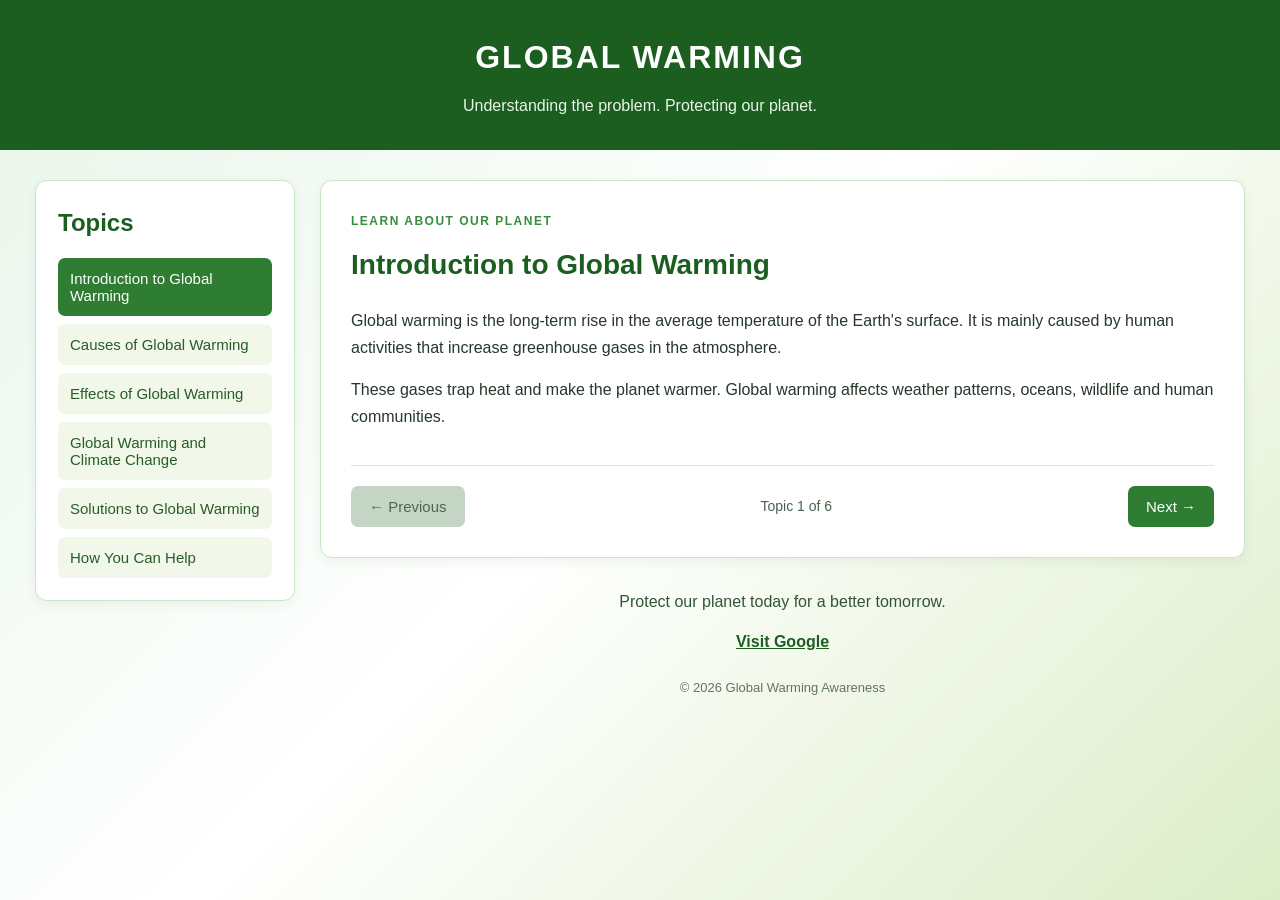
<file: Index.html>
<!DOCTYPE html>
<html lang="en">
<head>
    <meta charset="UTF-8">
    <meta name="viewport" content="width=device-width, initial-scale=1.0">

    <title>Global Warming Awareness</title>

    <link rel="stylesheet" href="GlobalWarming.css">
    <script src="GlobalWarming.js" defer></script>
    
</head>

<body>

    <header class="header">
        <h1>GLOBAL WARMING</h1>
        <p>Understanding the problem. Protecting our planet.</p>
    </header>

    <div class="website-layout">

        <!-- Sidebar -->
        <aside class="sidebar">
            <h2>Topics</h2>
            <nav id="topic-list" aria-label="Global warming topics">
                <!-- JavaScript will add the topic buttons here -->
            </nav>
        </aside>

        <!-- Main content -->
        <main class="main-content">

            <article class="topic-card" aria-labelledby="topic-title">
                <p class="topic-label">LEARN ABOUT OUR PLANET</p>

                <h2 id="topic-title">Welcome</h2>

                <div id="topic-content" aria-live="polite">
                    <p>
                        Welcome to our Global Warming Awareness website.
                        Select a topic from the sidebar to begin learning
                        about global warming, its causes, its effects,
                        and how we can help protect the environment.
                    </p>
                </div>

                <!-- Previous and Next buttons -->
                <div class="navigation-buttons">
                    <button id="previous-btn" type="button">
                        &larr; Previous
                    </button>

                    <span id="page-number">Welcome</span>

                    <button id="next-btn" type="button">
                        Next &rarr;
                    </button>
                </div>
            </article>

            <footer class="footer">
                <p>
                    Protect our planet today for a better tomorrow.
                </p>

                <a href="https://www.google.com/"
                   target="_blank"
                   rel="noopener noreferrer">
                    Visit Google
                </a>

                <p class="copyright">
                    &copy; 2026 Global Warming Awareness
                </p>
            </footer>

        </main>

    </div>

</body>
</html>
</file>
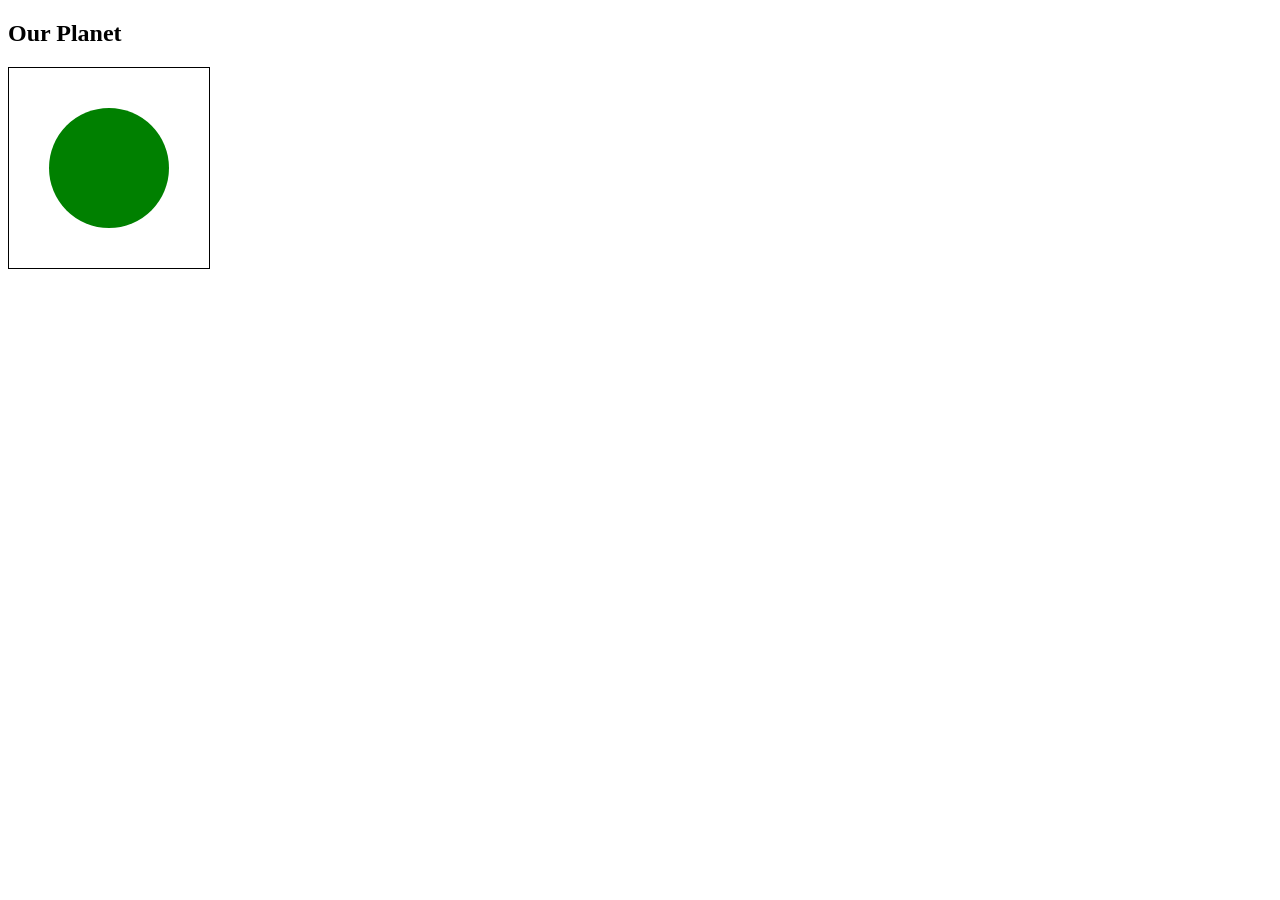
<file: Canvas.html>
<!DOCTYPE html>
<html>
<body>

    <h2>Our Planet</h2>

    <canvas id="earth" width="200" height="200"
            style="border:1px solid black;">
    </canvas>

    <script>
        const canvas = document.getElementById("earth");
        const ctx = canvas.getContext("2d");

        ctx.beginPath();
        ctx.arc(100, 100, 60, 0, 2 * Math.PI);
        ctx.fillStyle = "green";
        ctx.fill();
    </script>

</body>
</html>
</file>
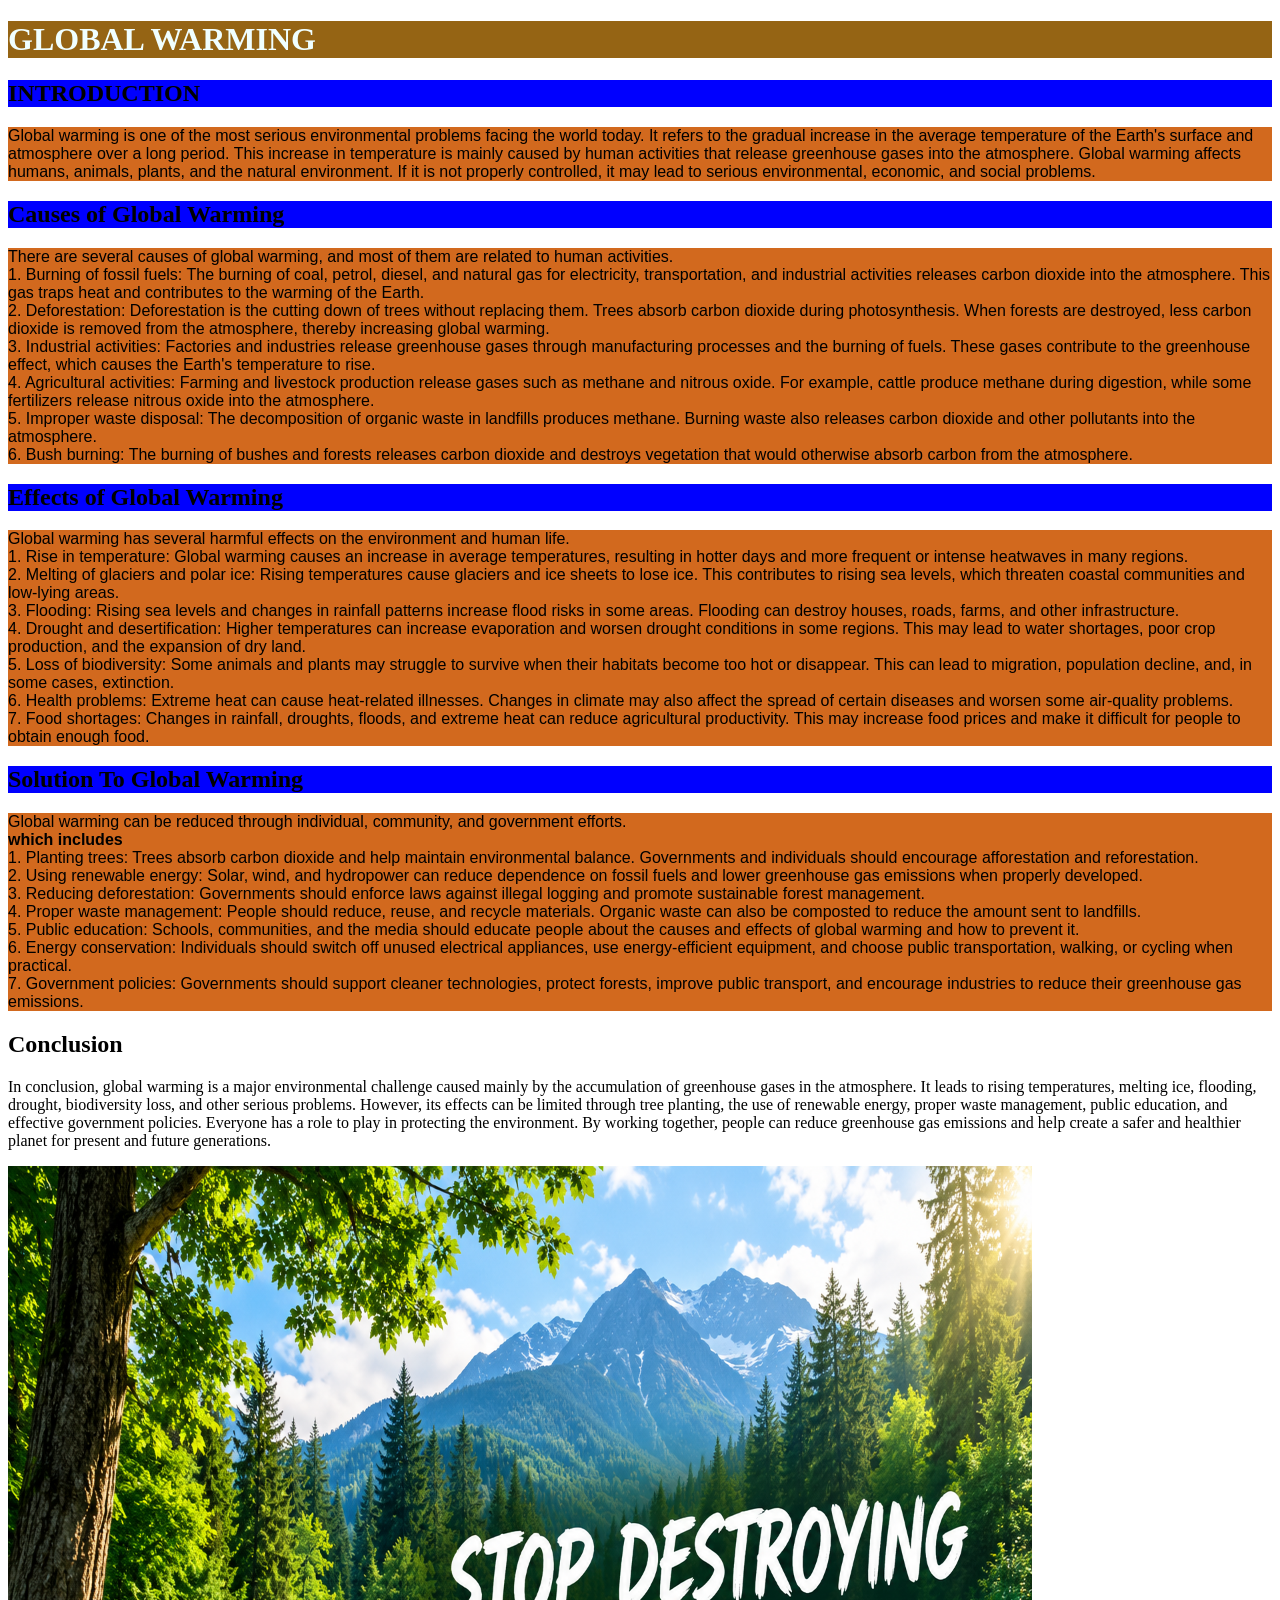
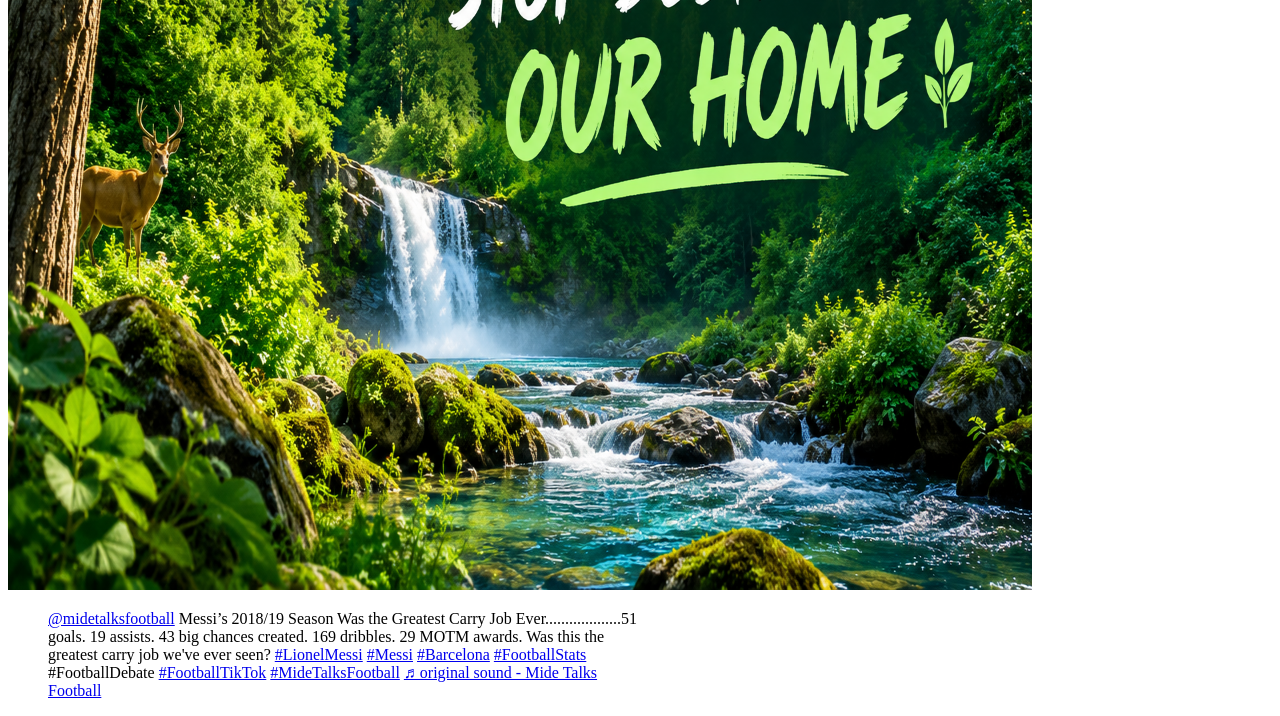
<file: jjjj.html>
<!DOCTYPE html>
<html><title>
            GLOBAL WARMING.com
</title>
    <head>
         <link rel="icon" type="image/png" href="Images/bugatti-bolide-3840x2160-18182.jpg">
    </head>
    <body><div class ="impotant">
        <h1 style="background-color:rgb(149, 100, 20);color: azure;">
              GLOBAL WARMING 
        </h1> </div>
        <h2 style="background-color: blue;">
            INTRODUCTION
        </h2>
        <P style="font-family: 'Trebuchet MS', 'Lucida Sans Unicode', 'Lucida Grande', 'Lucida Sans', Arial, sans-serif;background-color: chocolate;">Global warming is one of the most serious environmental problems facing the world today.
             It refers to the gradual increase in the average temperature of the Earth's surface and atmosphere over a long period.
              This increase in temperature is mainly caused by human activities that release greenhouse gases into the atmosphere.
               Global warming affects humans, animals, plants, and the natural environment.
                If it is not properly controlled, it may lead to serious environmental, economic, and social problems.
        </P>
        <h2 style="background-color: blue;">
            Causes of Global Warming
        </h2>
        <P style="font-family: 'Trebuchet MS', 'Lucida Sans Unicode', 'Lucida Grande', 'Lucida Sans', Arial, sans-serif;background-color: chocolate;">
            There are several causes of global warming, and most of them are related to human activities.<br>
1. Burning of fossil fuels: The burning of coal, petrol, diesel, and natural gas for electricity, transportation, and industrial activities releases carbon dioxide into the atmosphere. This gas traps heat and contributes to the warming of the Earth.<br>
2. Deforestation: Deforestation is the cutting down of trees without replacing them. Trees absorb carbon dioxide during photosynthesis. When forests are destroyed, less carbon dioxide is removed from the atmosphere, thereby increasing global warming.<br>
3. Industrial activities: Factories and industries release greenhouse gases through manufacturing processes and the burning of fuels. These gases contribute to the greenhouse effect, which causes the Earth's temperature to rise.<br>
4. Agricultural activities: Farming and livestock production release gases such as methane and nitrous oxide. For example, cattle produce methane during digestion, while some fertilizers release nitrous oxide into the atmosphere.<br>
5. Improper waste disposal: The decomposition of organic waste in landfills produces methane. Burning waste also releases carbon dioxide and other pollutants into the atmosphere.<br>
6. Bush burning: The burning of bushes and forests releases carbon dioxide and destroys vegetation that would otherwise absorb carbon from the atmosphere.
        </P>
        <h2  style="background-color: blue;">
            Effects of Global Warming
        </h2>
        <p style="font-family: 'Trebuchet MS', 'Lucida Sans Unicode', 'Lucida Grande', 'Lucida Sans', Arial, sans-serif;background-color: chocolate;">
            Global warming has several harmful effects on the environment and human life.<br>
1. Rise in temperature: Global warming causes an increase in average temperatures, resulting in hotter days and more frequent or intense heatwaves in many regions.<br>
2. Melting of glaciers and polar ice: Rising temperatures cause glaciers and ice sheets to lose ice. This contributes to rising sea levels, which threaten coastal communities and low-lying areas.<br>
3. Flooding: Rising sea levels and changes in rainfall patterns increase flood risks in some areas. Flooding can destroy houses, roads, farms, and other infrastructure.<br>
4. Drought and desertification: Higher temperatures can increase evaporation and worsen drought conditions in some regions. This may lead to water shortages, poor crop production, and the expansion of dry land.<br>
5. Loss of biodiversity: Some animals and plants may struggle to survive when their habitats become too hot or disappear. This can lead to migration, population decline, and, in some cases, extinction.<br>
6. Health problems: Extreme heat can cause heat-related illnesses. Changes in climate may also affect the spread of certain diseases and worsen some air-quality problems.<br>
7. Food shortages: Changes in rainfall, droughts, floods, and extreme heat can reduce agricultural productivity. This may increase food prices and make it difficult for people to obtain enough food.
        </p>
        <h2  style="background-color: blue;">
            Solution To Global Warming
        </h2>
        <P style="font-family: 'Trebuchet MS', 'Lucida Sans Unicode', 'Lucida Grande', 'Lucida Sans', Arial, sans-serif;background-color: chocolate;">
            Global warming can be reduced through individual, community, and government efforts.<br>
<b>which includes</b><br>1. Planting trees: Trees absorb carbon dioxide and help maintain environmental balance. Governments and individuals should encourage afforestation and reforestation.<br>
2. Using renewable energy: Solar, wind, and hydropower can reduce dependence on fossil fuels and lower greenhouse gas emissions when properly developed.<br>
3. Reducing deforestation: Governments should enforce laws against illegal logging and promote sustainable forest management.<br>
4. Proper waste management: People should reduce, reuse, and recycle materials. Organic waste can also be composted to reduce the amount sent to landfills.<br>
5. Public education: Schools, communities, and the media should educate people about the causes and effects of global warming and how to prevent it.<br>
6. Energy conservation: Individuals should switch off unused electrical appliances, use energy-efficient equipment, and choose public transportation, walking, or cycling when practical.<br>
7. Government policies: Governments should support cleaner technologies, protect forests, improve public transport, and encourage industries to reduce their greenhouse gas emissions.<br>
        </P>
        <h2  >
            Conclusion
        </h2>
        <P style="font-family: 'Trebuchet MS', 'Lucida Sans Unicode', 'Lucida Grande', 'Lucida Sans', Arial, sans-serif;background-color: chocolate;">
       <div class="important">     In conclusion, global warming is a major environmental challenge caused mainly by the accumulation of greenhouse gases in the atmosphere. It leads to rising temperatures, melting ice, flooding, drought, biodiversity loss, and other serious problems. However, its effects can be limited through tree planting, the use of renewable energy, proper waste management, public education, and effective government policies. Everyone has a role to play in protecting the environment. By working together, people can reduce greenhouse gas emissions and help create a safer and healthier planet for present and future generations.</div>
        </P>
        <img src="Images/Protect Our Forests.png"alt="A beautiful Forest view"Width="1024"height="1024">
       <blockquote class="tiktok-embed" cite="https://www.tiktok.com/@midetalksfootball/video/7697257631160782102" data-video-id="7697257631160782102" style="max-width: 605px;min-width: 325px;" > <section> <a target="_blank" title="@midetalksfootball" href="https://www.tiktok.com/@midetalksfootball?refer=embed">@midetalksfootball</a> Messi’s 2018&#47;19 Season Was the Greatest Carry Job Ever...................51 goals. 19 assists. 43 big chances created. 169 dribbles. 29 MOTM awards. Was this the greatest carry job we&#39;ve ever seen? <a title="lionelmessi" target="_blank" href="https://www.tiktok.com/tag/lionelmessi?refer=embed">#LionelMessi</a> <a title="messi" target="_blank" href="https://www.tiktok.com/tag/messi?refer=embed">#Messi</a> <a title="barcelona" target="_blank" href="https://www.tiktok.com/tag/barcelona?refer=embed">#Barcelona</a> <a title="footballstats" target="_blank" href="https://www.tiktok.com/tag/footballstats?refer=embed">#FootballStats</a> #FootballDebate <a title="footballtiktok" target="_blank" href="https://www.tiktok.com/tag/footballtiktok?refer=embed">#FootballTikTok</a> <a title="midetalksfootball" target="_blank" href="https://www.tiktok.com/tag/midetalksfootball?refer=embed">#MideTalksFootball</a> <a target="_blank" title="♬ original sound  - Mide Talks Football" href="https://www.tiktok.com/music/original-sound-Mide-Talks-Football-7697257676027955990?refer=embed">♬ original sound  - Mide Talks Football</a> </section> </blockquote> <script async src="https://www.tiktok.com/embed.js"></script>
           
    </body>
</html>
</file>
<file: GlobalWarming.css>
/* Apply consistent sizing to every element */
* {
    box-sizing: border-box;
    margin: 0;
    padding: 0;
}

/* Main website background */
body {
    font-family: Arial, sans-serif;
    background: linear-gradient(
        135deg,
        #e8f5e9,
        #ffffff,
        #dcedc8
    );
    color: #26382b;
    min-height: 100vh;
    line-height: 1.7;
}

/* Website heading */
.header {
    background-color: #1b5e20;
    color: white;
    text-align: center;
    padding: 30px 15px;
}

.header h1 {
    font-size: 32px;
    letter-spacing: 2px;
}

.header p {
    margin-top: 8px;
    color: #e8f5e9;
}

/* Sidebar and main content layout */
.website-layout {
    display: flex;
    align-items: flex-start;
    gap: 25px;
    max-width: 1250px;
    margin: 30px auto;
    padding: 0 20px;
}

/* Sidebar */
.sidebar {
    width: 260px;
    flex-shrink: 0;
    background-color: #ffffff;
    padding: 22px;
    border-radius: 12px;
    border: 1px solid #c8e6c9;
    box-shadow: 0 4px 12px #1b5e2012;
}

.sidebar h2 {
    color: #1b5e20;
    margin-bottom: 15px;
}

/* Topic buttons in the sidebar */
#topic-list {
    display: flex;
    flex-direction: column;
    gap: 8px;
}

.topic-button {
    width: 100%;
    text-align: left;
    padding: 12px;
    border: none;
    border-radius: 7px;
    background-color: #f1f8e9;
    color: #285c2b;
    font-size: 15px;
    cursor: pointer;
    transition: background-color 0.2s;
}

.topic-button:hover {
    background-color: #dcedc8;
}

.topic-button.active {
    background-color: #2e7d32;
    color: white;
}

/* Main content area */
.main-content {
    flex: 1;
    min-width: 0;
}

.topic-card {
    background-color: #ffffff;
    padding: 30px;
    border-radius: 12px;
    border: 1px solid #c8e6c9;
    box-shadow: 0 4px 12px #1b5e2012;
    min-height: 350px;
}

.topic-label {
    color: #388e3c;
    font-size: 12px;
    font-weight: bold;
    letter-spacing: 1.5px;
    margin-bottom: 10px;
}

.topic-card h2 {
    color: #1b5e20;
    font-size: 28px;
    margin-bottom: 18px;
}

#topic-content p {
    margin-bottom: 15px;
}

#topic-content ul {
    padding-left: 25px;
    margin: 10px 0 20px;
}

#topic-content li {
    margin-bottom: 8px;
}

/* Previous and Next buttons */
.navigation-buttons {
    display: flex;
    align-items: center;
    justify-content: space-between;
    gap: 12px;
    margin-top: 35px;
    padding-top: 20px;
    border-top: 1px solid #e0e0e0;
}

.navigation-buttons button {
    background-color: #2e7d32;
    color: white;
    border: none;
    padding: 12px 18px;
    border-radius: 7px;
    font-size: 15px;
    cursor: pointer;
}

.navigation-buttons button:hover:not(:disabled) {
    background-color: #1b5e20;
}

.navigation-buttons button:disabled {
    background-color: #c5d5c5;
    color: #526452;
    cursor: not-allowed;
}

#page-number {
    font-size: 14px;
    color: #4b604e;
    text-align: center;
}

/* Footer */
.footer {
    text-align: center;
    padding: 30px 10px;
    color: #315536;
}

.footer a {
    display: inline-block;
    margin: 12px 0;
    color: #1b5e20;
    font-weight: bold;
}

.footer a:hover {
    color: #388e3c;
}

.copyright {
    font-size: 13px;
    color: #607563;
    margin-top: 10px;
}

/* Keyboard accessibility */
button:focus-visible,
a:focus-visible {
    outline: 3px solid #f9a825;
    outline-offset: 3px;
}

/* Make the website fit smaller screens */
@media (max-width: 750px) {
    .website-layout {
        flex-direction: column;
    }

    .sidebar {
        width: 100%;
    }

    #topic-list {
        display: grid;
        grid-template-columns: repeat(2, minmax(0, 1fr));
    }

    .topic-card {
        padding: 22px;
    }

    .header h1 {
        font-size: 26px;
    }

    .navigation-buttons {
        flex-wrap: wrap;
    }

    .navigation-buttons button {
        padding: 10px 12px;
    }
}

@media (max-width: 400px) {
    #topic-list {
        grid-template-columns: 1fr;
    }
}
</file>
